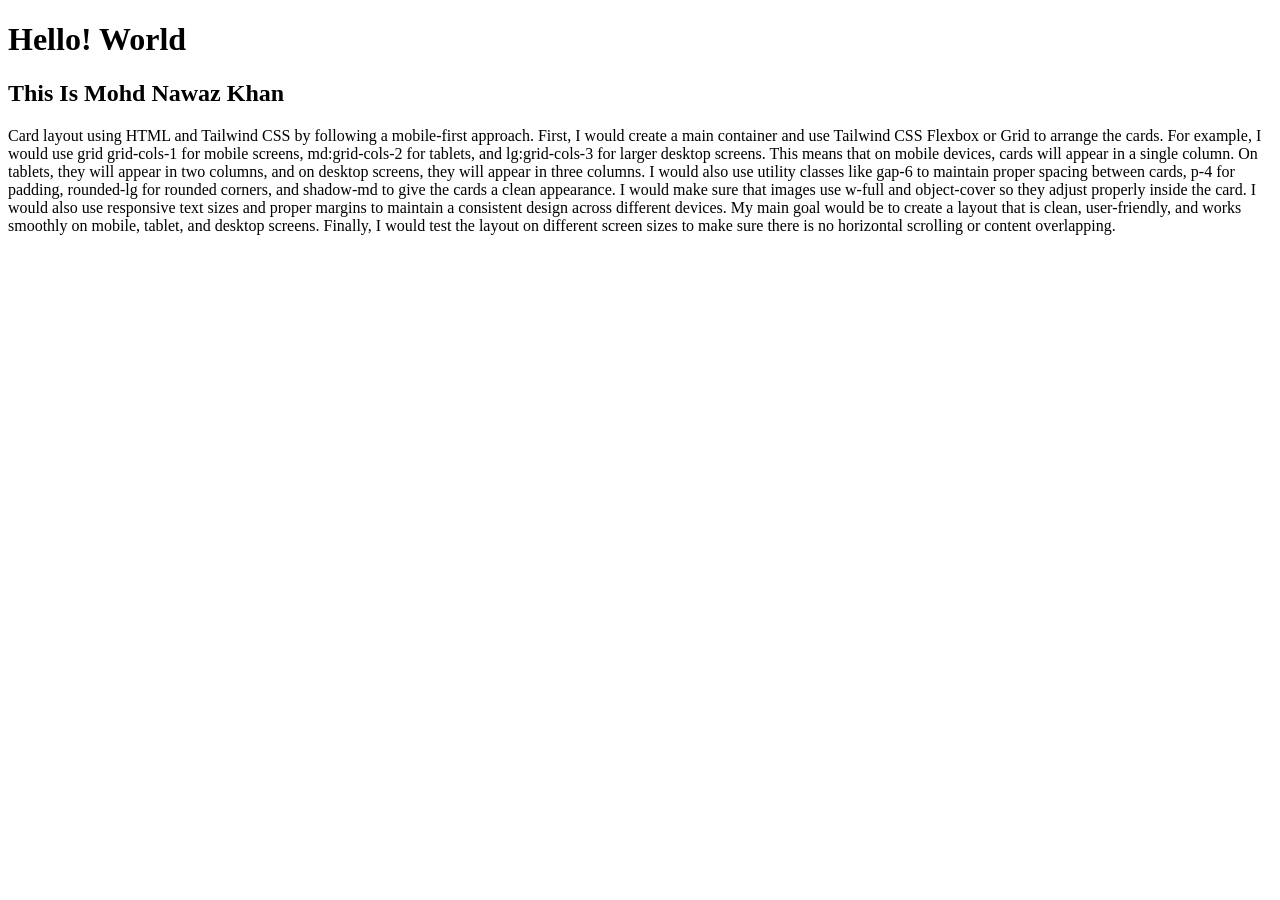
<file: HTML/index.html>
<!DOCTYPE html>
<html>
    <head>
        <Title>This is my First Code In HTML</Title>
    </head>

    <Body>
        <h1>Hello! World</h1>
        <h2>This Is Mohd Nawaz Khan</h2>
        <p>Card layout using HTML and Tailwind CSS by following a mobile-first approach.

First, I would create a main container and use Tailwind CSS Flexbox or Grid to arrange the cards.

For example, I would use grid grid-cols-1 for mobile screens, md:grid-cols-2 for tablets, and lg:grid-cols-3 for larger desktop screens.

This means that on mobile devices, cards will appear in a single column. On tablets, they will appear in two columns, and on desktop screens, they will appear in three columns.

I would also use utility classes like gap-6 to maintain proper spacing between cards, p-4 for padding, rounded-lg for rounded corners, and shadow-md to give the cards a clean appearance.

I would make sure that images use w-full and object-cover so they adjust properly inside the card.

I would also use responsive text sizes and proper margins to maintain a consistent design across different devices.

My main goal would be to create a layout that is clean, user-friendly, and works smoothly on mobile, tablet, and desktop screens.

Finally, I would test the layout on different screen sizes to make sure there is no horizontal scrolling or content overlapping.</p>
    </Body>
</html>
</file>
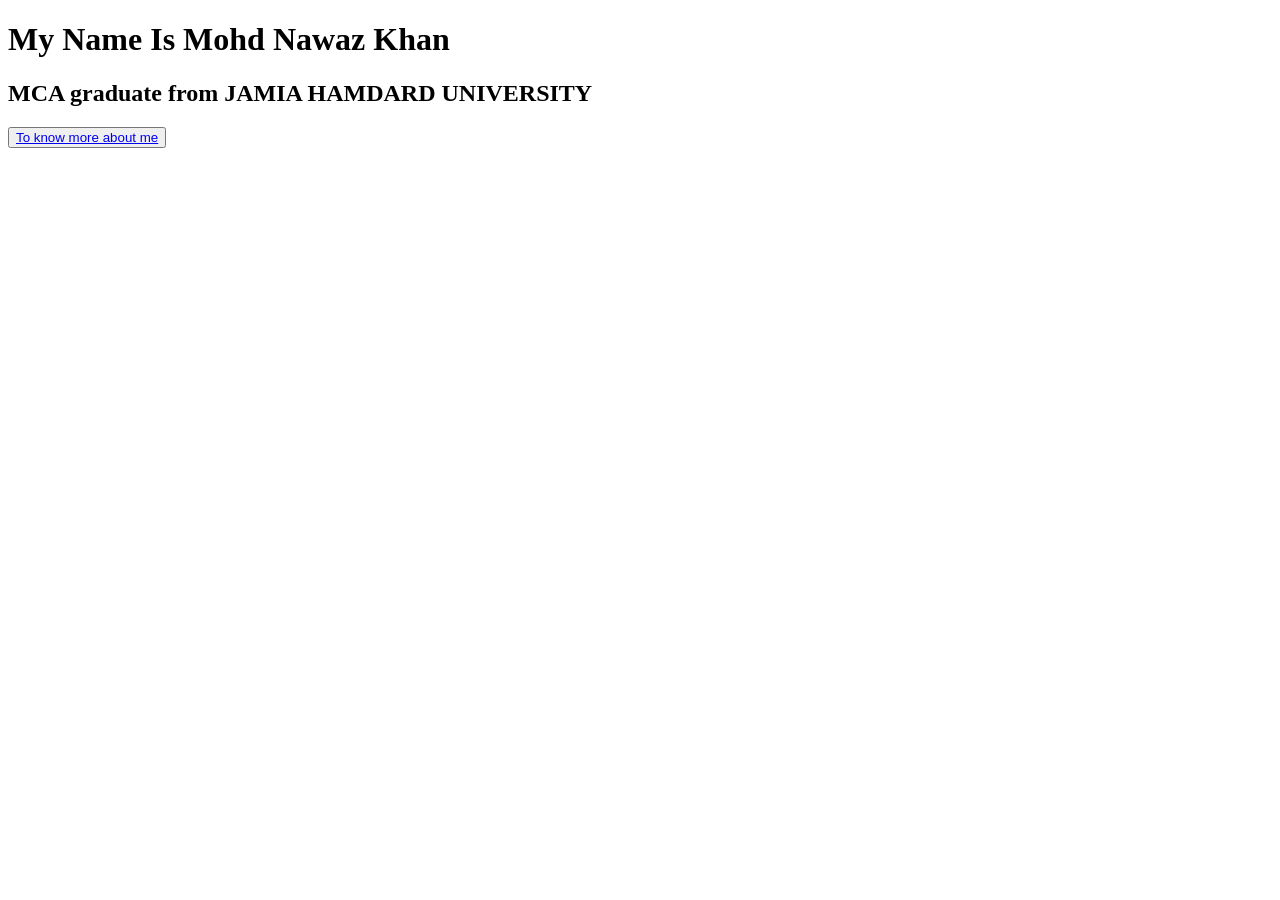
<file: HTML/01_intro.html>
<!DOCTYPE html>
<html lang="en">
<head>
    <meta charset="UTF-8">
    <meta name="viewport" content="width=device-width, initial-scale=1.0">
    <title>My Introduction</title>
</head>
<body>
    
    <h1>My Name Is Mohd Nawaz Khan</h1>
    <h2>MCA graduate from JAMIA HAMDARD UNIVERSITY</h2>
     <p>
    <button>
        <a href="https://www.linkedin.com/in/mohd-nawaz-khan">To know more about me</a>
        </button>
     </p>
</body>
</html>
</file>
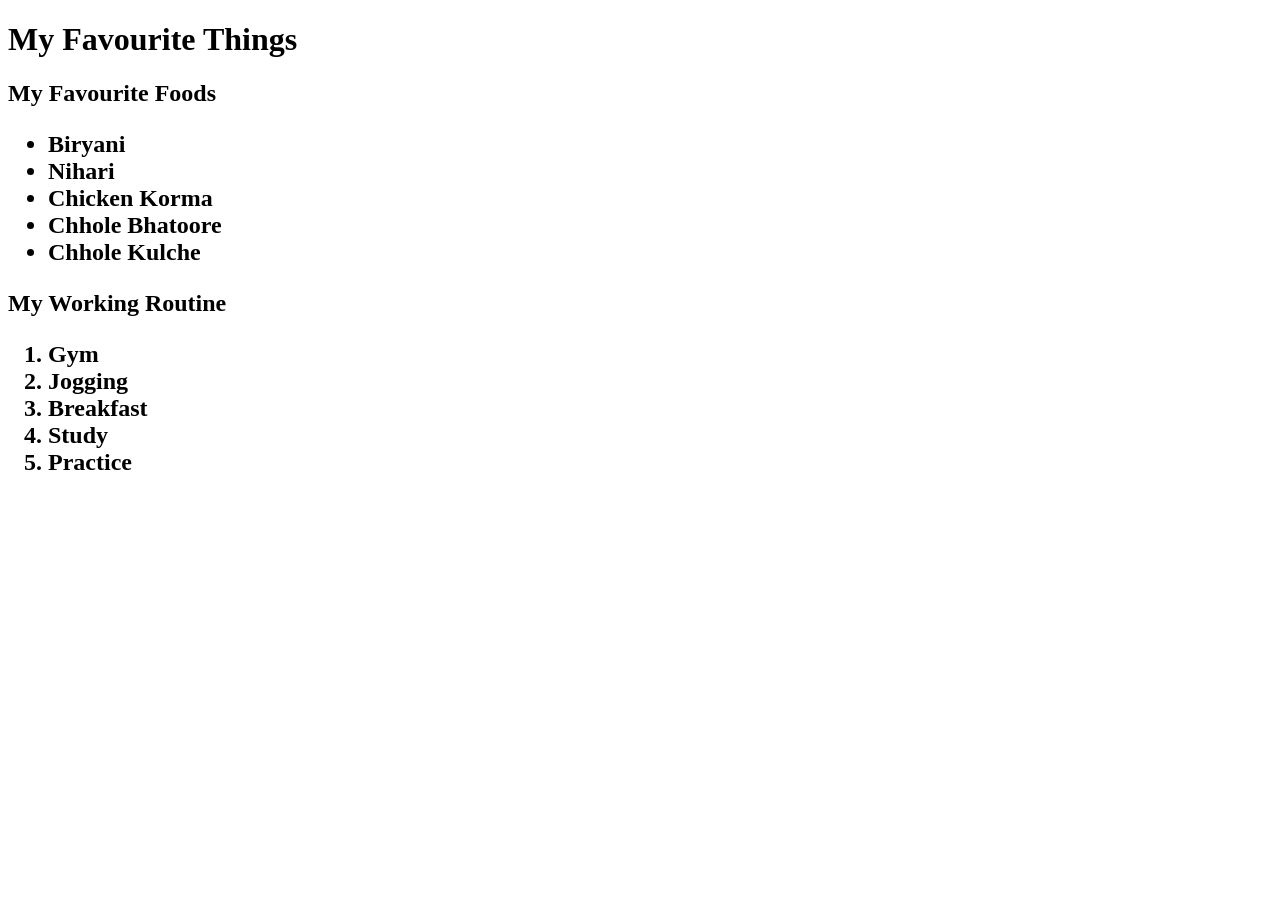
<file: HTML/02_heading_lists.html>
<!doctype html>
<html lang="en">
  <head>
    <meta charset="UTF-8" />
    <meta name="viewport" content="width=device-width, initial-scale=1.0" />
    <title>My Favourite Things</title>
  </head>
  <body>
    <h1>
      My Favourite Things

      <h2>
        My Favourite Foods
        <ul>
          <li>Biryani</li>
          <li>Nihari</li>
          <li>Chicken Korma</li>
          <li>Chhole Bhatoore</li>
          <li>Chhole Kulche</li>
        </ul>
      </h2>
    </h1>
    <h2>
      My Working Routine
      <ol>
        <li>Gym</li>
        <li>Jogging</li>
        <li>Breakfast</li>
        <li>Study</li>
        <li>Practice</li>
      </ol>
    </h2>
  </body>
</html>
</file>
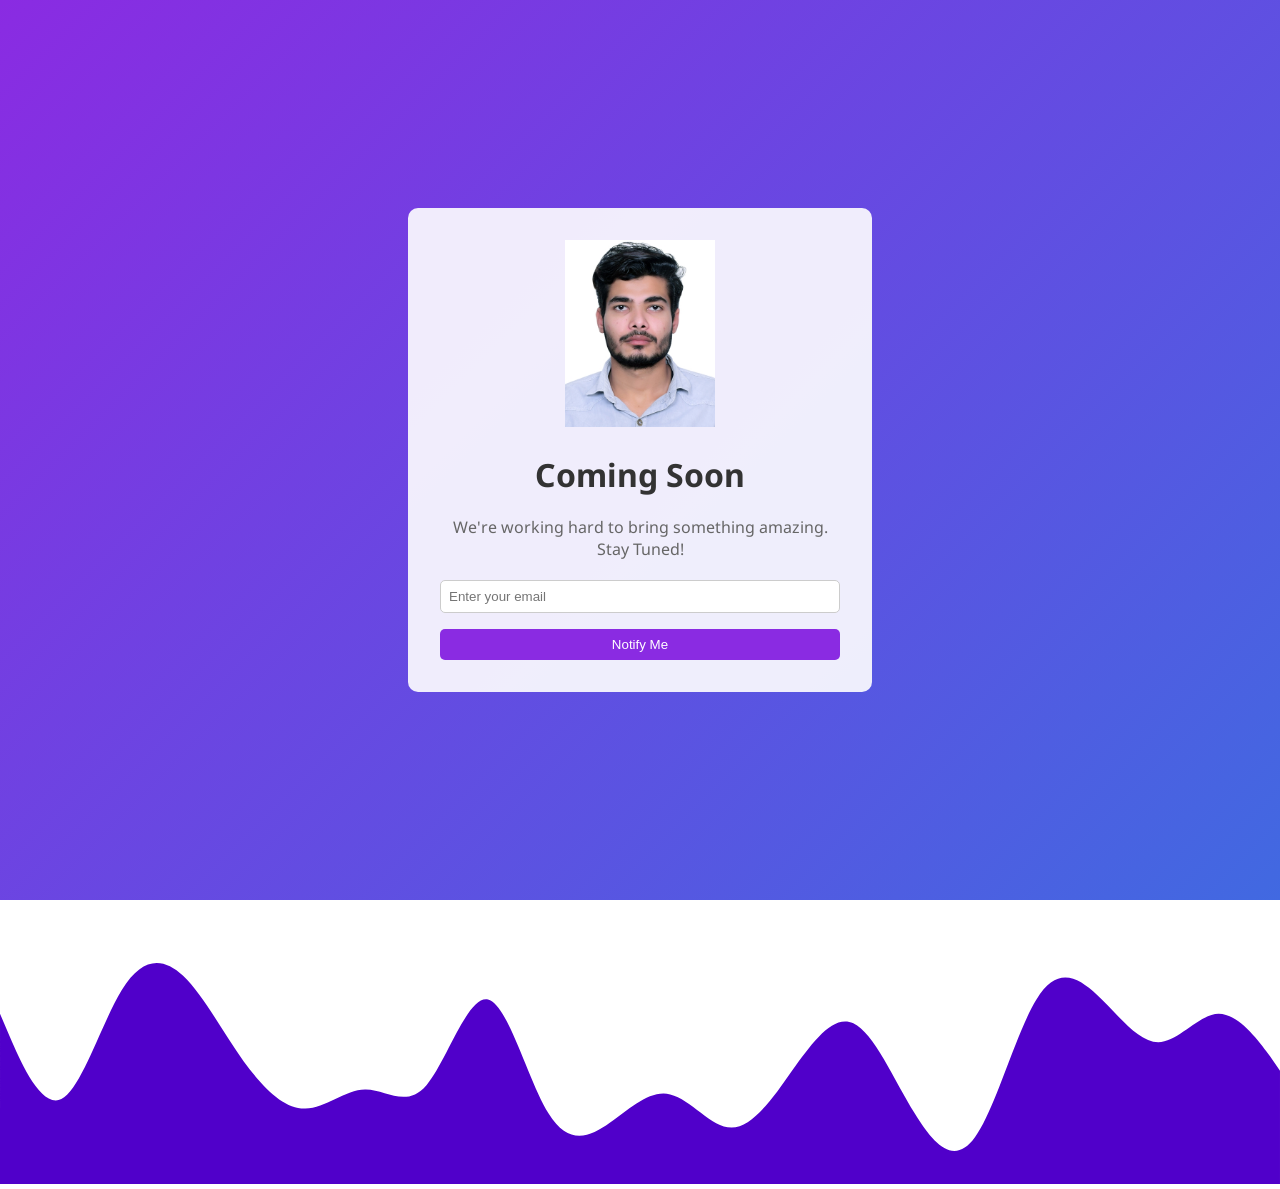
<file: HTML/coming_soon.html>
<!DOCTYPE html>
<html lang="en">
<head>
    <meta charset="UTF-8">
    <meta name="viewport" content="width=device-width, initial-scale=1.0">
    <title>Nawaz Landing Page</title>
    <link rel="stylesheet" href="../CSS/coming_soon.css">
</head>
<body>
 <div class="container">
    <div class="content">
        <img src="images/PHOTO.jpg" class="PHOTO" alt="Nawaz">
        <h1>Coming Soon</h1>
        <p>We're working hard to bring something amazing. Stay Tuned!</p>
        <form id="notify-form">
           <input type="email" placeholder="Enter your email" required/>
           <button type="submit">Notify Me</button> 
           </form>
    </div>
 </div>   
 <svg xmlns="http://www.w3.org/2000/svg" viewBox="0 0 1440 320"><path fill="#5000ca" fill-opacity="1" d="M0,128L11.4,154.7C22.9,181,46,235,69,224C91.4,213,114,139,137,101.3C160,64,183,64,206,85.3C228.6,107,251,149,274,181.3C297.1,213,320,235,343,234.7C365.7,235,389,213,411,213.3C434.3,213,457,235,480,208C502.9,181,526,107,549,112C571.4,117,594,203,617,240C640,277,663,267,686,250.7C708.6,235,731,213,754,218.7C777.1,224,800,256,823,256C845.7,256,869,224,891,192C914.3,160,937,128,960,138.7C982.9,149,1006,203,1029,240C1051.4,277,1074,299,1097,266.7C1120,235,1143,149,1166,112C1188.6,75,1211,85,1234,106.7C1257.1,128,1280,160,1303,160C1325.7,160,1349,128,1371,128C1394.3,128,1417,160,1429,176L1440,192L1440,320L1428.6,320C1417.1,320,1394,320,1371,320C1348.6,320,1326,320,1303,320C1280,320,1257,320,1234,320C1211.4,320,1189,320,1166,320C1142.9,320,1120,320,1097,320C1074.3,320,1051,320,1029,320C1005.7,320,983,320,960,320C937.1,320,914,320,891,320C868.6,320,846,320,823,320C800,320,777,320,754,320C731.4,320,709,320,686,320C662.9,320,640,320,617,320C594.3,320,571,320,549,320C525.7,320,503,320,480,320C457.1,320,434,320,411,320C388.6,320,366,320,343,320C320,320,297,320,274,320C251.4,320,229,320,206,320C182.9,320,160,320,137,320C114.3,320,91,320,69,320C45.7,320,23,320,11,320L0,320Z"></path></svg>
</body>
</html>
</file>
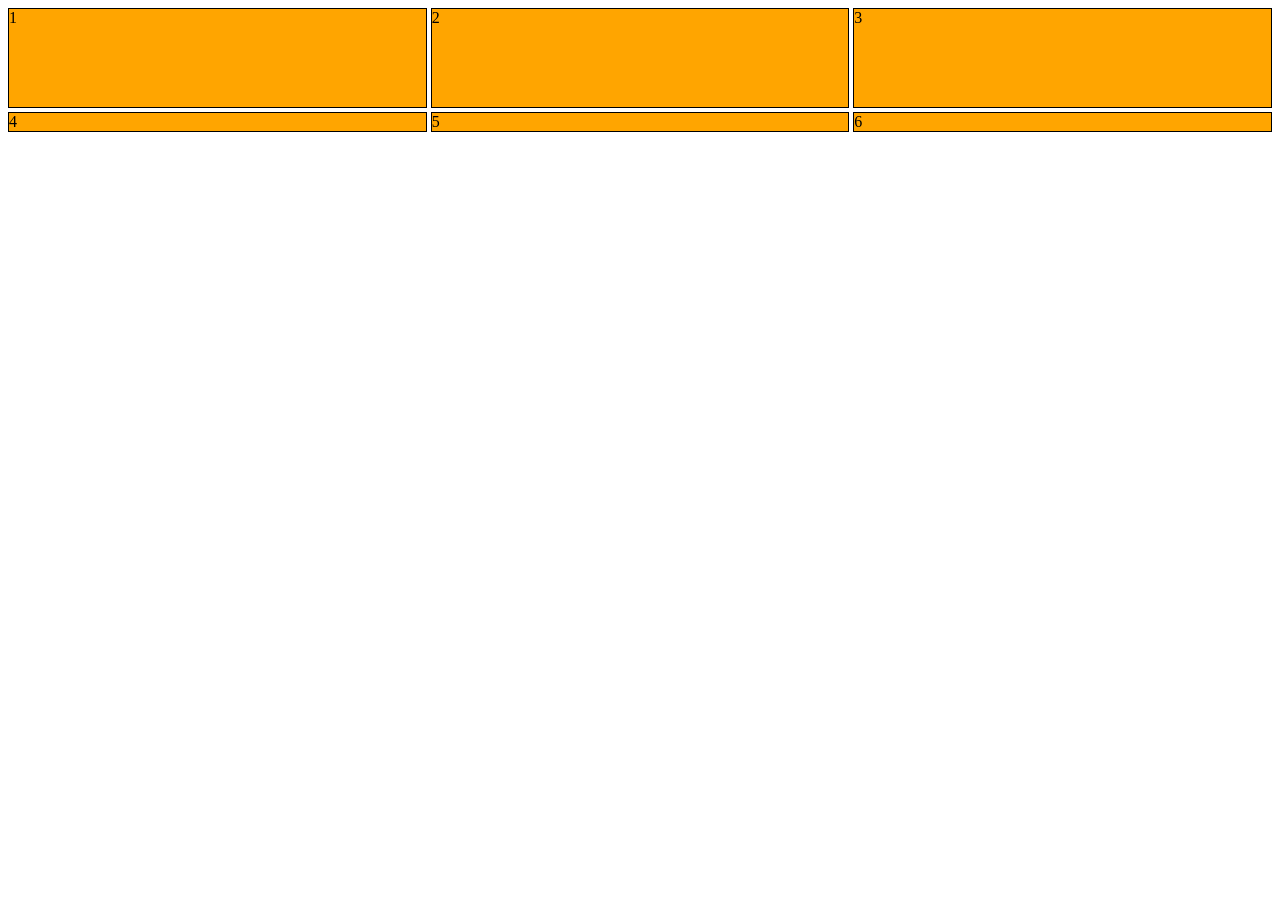
<file: HTML/grid.html>
<!DOCTYPE html>
<html lang="en">
<head>
    <meta charset="UTF-8">
    <meta name="viewport" content="width=device-width, initial-scale=1.0">
    <title>Grid Introduction</title>
    <style>
        .grid-container{
            display: grid;
            grid-template-columns: 1fr 1fr 1fr;
            grid-template-rows: 100px ;
            gap: 4px;
        }
        .item{
            background-color:orange;
            border: 1px solid black;
        }
        .item1{
            grid-column: 1/3;
            grid-row: 2/3;
        }
        .item2{
            grid-column: 3/6;
            grid-row: 3/5;
        }
    </style>
</head>
<body>
    <div class="grid-container">
        <div class="item">1</div>
        <div class="item">2</div>
        <div class="item">3</div>
        <div class="item">4</div>
        <div class="item">5</div>
        <div class="item">6</div>
    </div>
</body>
</html>
</file>
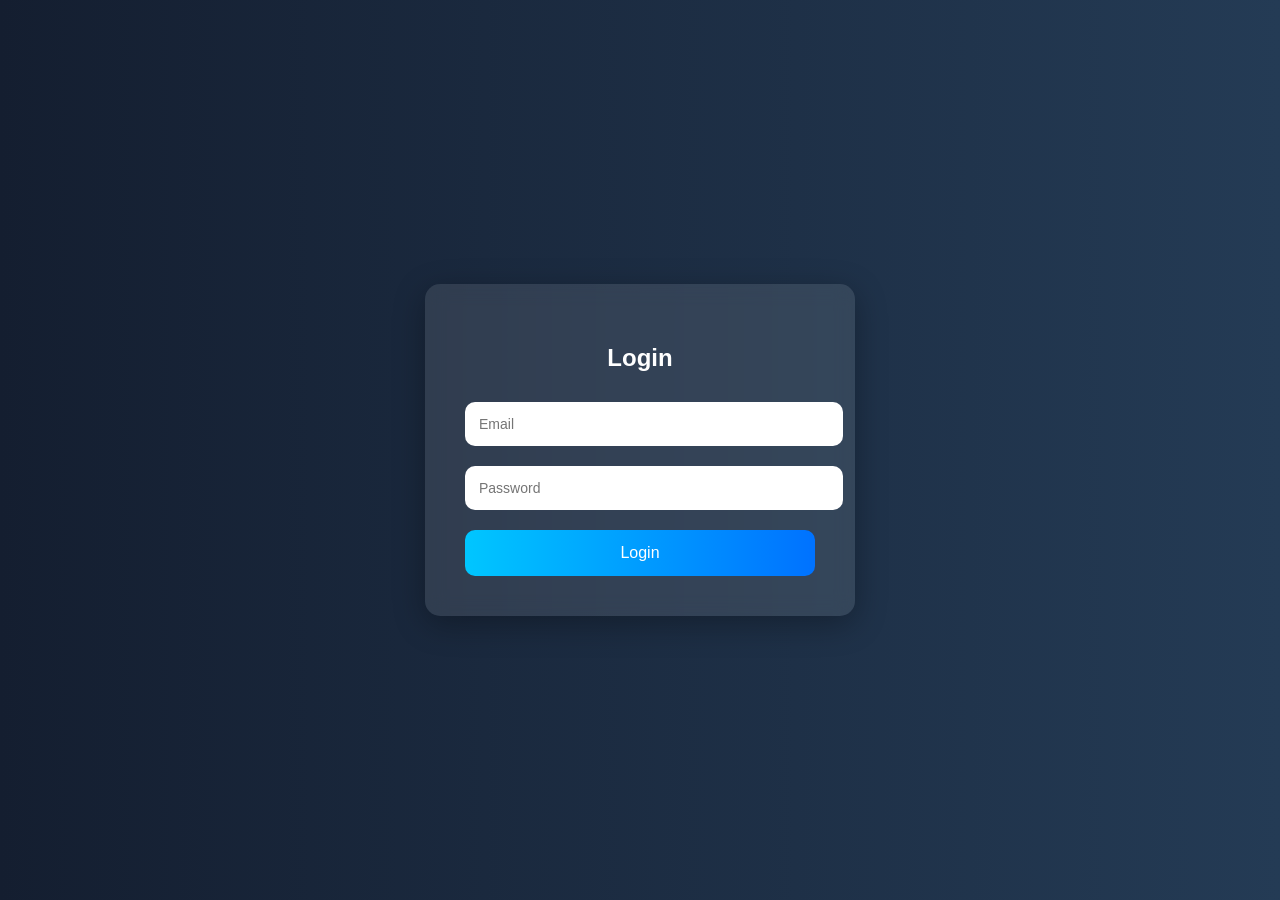
<file: HTML/login.html>
<!DOCTYPE html>
<html>
<head>
    <meta charset="UTF-8">
    <meta name="viewport" content="width=device-width, initial-scale=1.0">
    <title> Login</title>
    <link rel="stylesheet" href="../CSS/login.css">
</head>
<body>

<div class="wrapper">
    <form class="login-form">

        <h2>Login</h2>

        <div class="input-box">
            <input type="email" placeholder="Email" required>
        </div>

        <div class="input-box">
            <input type="password" placeholder="Password" required>
        </div>

        <button type="submit">Login</button>

    </form>
</div>

</body>
</html>
</file>
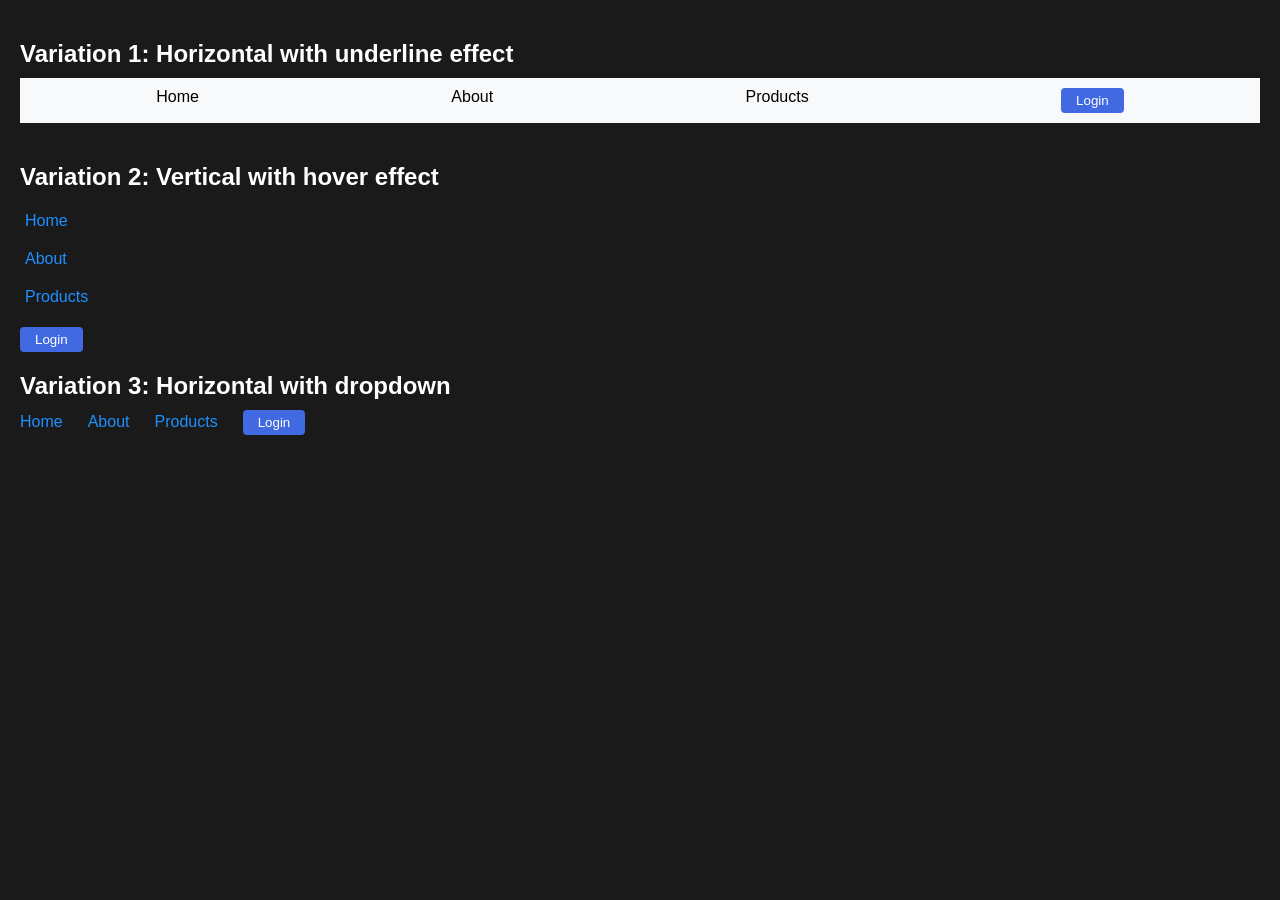
<file: HTML/navbar.html>
<!DOCTYPE html>
<html lang="en">
<head>
<meta charset="UTF-8">
<meta name="viewport" content="width=device-width, initial-scale=1.0">
<title>Navigation Bar Variation</title>

<style>
body{
    font-family:Arial, Helvetica, sans-serif;
    margin: 0;
    padding: 20px;
    background-color: #1a1a1a;
    color: white;
}

.Nav-Container{
    margin-bottom: 40px;
}

h2{
    margin-bottom: 10px;
}

/* ================= Variation 1 ================= */

.nav1{
   background-color: #f8f9fa;
   padding: 10px;
}

.nav1 ul{
    list-style-type:none;
    margin: 0;
    padding: 0;
    display: flex;
    justify-content: space-around;
}

.nav1 a{
    text-decoration: none;
    color: black;
    position: relative;
}

.nav1 a::after{
    content:"";
    position:absolute;
    left:0;
    bottom:-3px;
    width:0;
    height:2px;
    background:black;
    transition:0.3s;
}

.nav1 a:hover::after{
    width:100%;
}

.login-btn{
    background:royalblue;
    color:white;
    border:none;
    padding:5px 15px;
    border-radius:4px;
}

/* ================= Variation 2 ================= */

.nav2 ul{
    list-style:none;
    padding:0;
}

.nav2 li{
    margin:10px 0;
}

.nav2 a{
    text-decoration:none;
    color:dodgerblue;
    display:block;
    padding:5px;
    transition:0.3s;
}

.nav2 a:hover{
    background:#333;
    padding-left:15px;
}
/* ================= Variation 3 ================= */

.nav3 ul{
    list-style:none;
    padding:0;
    margin:0;
    display:flex;              /* 👈 makes horizontal */
    align-items:center;
    gap:25px;
}

.nav3 li{
    position:relative;
}

.nav3 a{
    text-decoration:none;
    color:dodgerblue;
    padding:5px 0;
}

.nav3 a:hover{
    color:white;
}

/* Dropdown */
.dropdown-content{
    display:none;
    position:absolute;
    top:30px;
    left:0;
    background:#222;
    padding:10px 0;
    min-width:120px;
}

.dropdown-content a{
    display:block;
    padding:8px 15px;
    color:white;
}

.dropdown-content a:hover{
    background:#333;
}

/* Show dropdown on hover */
.nav3 li:hover .dropdown-content{
    display:block;
}

</style>
</head>

<body>

<div class="Nav-Container">
<h2>Variation 1: Horizontal with underline effect</h2>
<nav class="nav1">
<ul>
<li><a href="#">Home</a></li>
<li><a href="#">About</a></li>
<li><a href="#">Products</a></li>
<li><button class="login-btn">Login</button></li>
</ul>
</nav>
</div>

<h2>Variation 2: Vertical with hover effect</h2>
<nav class="nav2">
<ul>
<li><a href="#">Home</a></li>
<li><a href="#">About</a></li>
<li><a href="#">Products</a></li>
</ul>
<button class="login-btn">Login</button>
</nav>

<h2>Variation 3: Horizontal with dropdown</h2>
<nav class="nav3">
<ul>
<li><a href="#">Home</a></li>
<li>
<a href="#">About</a>
<div class="dropdown-content">
<a href="#">Our Story</a>
<a href="#">Team</a>
<a href="#">Contact</a>
</div>
</li>
<li><a href="#">Products</a></li>
<li><button class="login-btn">Login</button></li>
</ul>
</nav>

</body>
</html>
</file>
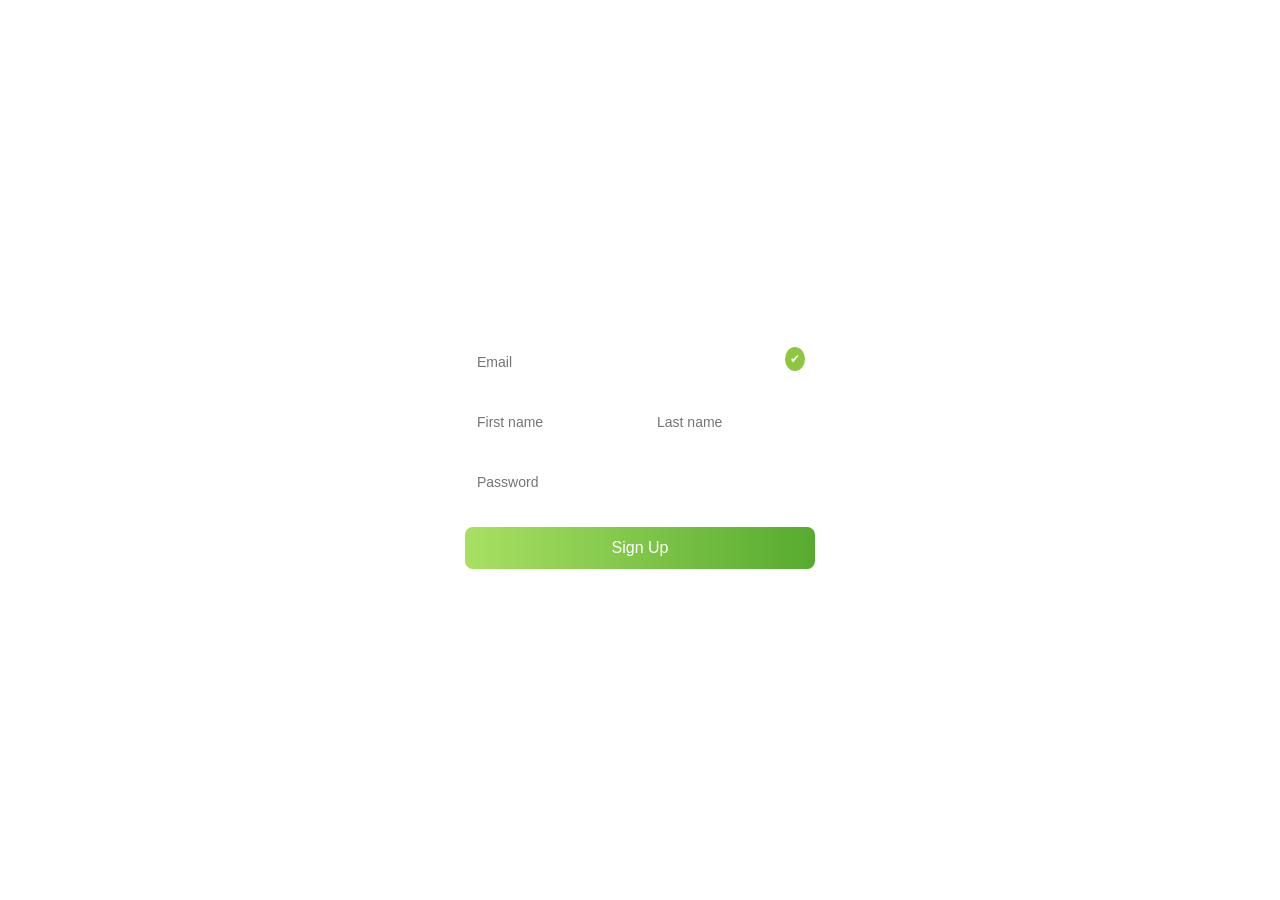
<file: HTML/signup.html>
<!DOCTYPE html>
<html>
<head>
    <meta charset="UTF-8">
    <meta name="viewport" content="width=device-width, initial-scale=1.0">
    <title>Sign Up</title>
    <link rel="stylesheet" href="../CSS/signup.css">
</head>
<body>

    <div class="background"></div>

    <div class="form-container">
        <form>

            <div class="input-group email-group">
                <input type="email" placeholder="Email" required>
                <span class="check">✔</span>
            </div>

            <div class="row">
                <input type="text" placeholder="First name" required>
                <input type="text" placeholder="Last name" required>
            </div>

            <input type="password" placeholder="Password" required>

            <button type="submit">Sign Up</button>

        </form>
    </div>

</body>
</file>
<file: CSS/coming_soon.css>
@import url('https://fonts.googleapis.com/css2?family=Noto+Sans:ital,wght@0,100..900;1,100..900&display=swap');
body,
html{
    margin: 0;
    padding: 0;
    font-family: "Noto Sans", sans-serif;
    height: 100%;
}
.container{
    background: linear-gradient(135deg, #8a2be2, #4169e1);
    display: flex;
    justify-content: center;
    align-items: center;
    height: 100%;
}
.content{
    text-align: center;
    background-color: rgba(255, 255, 255,0.9);
    padding: 2rem;
    border-radius: 10px;
    max-width: 400px;
}
.PHOTO{
    width: 150px;
    /*height: 75px;*/
    object-fit: contain;
}
h1{
    color: #333;
    margin-bottom: 20px;
}
p{
    color: #666;
    margin-bottom: 20px;
}
form{
    display: flex;
    flex-direction: column;
}
input[type="email"]{
    padding: 0.5rem;
    border-radius: 5px;
    border: 1px solid #ccc;
    margin-bottom: 1rem;
}
button{
    padding: 0.5rem;
    background-color: #8a2be2;
    color: #fff;
    border: none;
    border-radius: 5px;
    cursor: pointer;
    transition: background-color 0.9s
    ease-in-out

}
button:hover{
    background-color: #000000;
}
</file>
<file: CSS/login.css>
body {
    margin: 0;
    font-family: Arial, sans-serif;
    height: 100vh;
    display: flex;
    justify-content: center;
    align-items: center;
    background: linear-gradient(to right, #141e30, #243b55);
}

/* Glass container */
.login-form {
    width: 350px;
    padding: 40px;
    border-radius: 15px;
    backdrop-filter: blur(10px);
    background: rgba(255,255,255,0.1);
    box-shadow: 0 8px 32px rgba(0,0,0,0.3);
    text-align: center;
}

h2 {
    color: white;
    margin-bottom: 30px;
}

.input-box {
    margin-bottom: 20px;
}

.input-box input {
    width: 100%;
    padding: 14px;
    border-radius: 10px;
    border: none;
    outline: none;
    font-size: 14px;
}

button {
    width: 100%;
    padding: 14px;
    border-radius: 10px;
    border: none;
    background: linear-gradient(to right, #00c6ff, #0072ff);
    color: white;
    font-size: 16px;
    cursor: pointer;
    transition: 0.3s;
}

button:hover {
    transform: scale(1.05);
}
</file>
<file: CSS/signup.css>
/* Full background */
body {
    margin: 0;
    font-family: Arial, sans-serif;
    height: 100vh;
    display: flex;
    justify-content: center;
    align-items: center;
    background: url("https://images.unsplash.com/photo-1522202176988-66273c2fd55f") no-repeat center center/cover;
}

/* Glass container */
.form-container {
    backdrop-filter: blur(10px);
    background: rgba(255, 255, 255, 0.2);
    padding: 40px;
    border-radius: 15px;
    width: 350px;
}

/* Input styling */
input {
    width: 100%;
    padding: 12px;
    margin: 10px 0;
    border-radius: 8px;
    border: none;
    outline: none;
    font-size: 14px;
}

/* Side by side row */
.row {
    display: flex;
    gap: 10px;
}

.row input {
    width: 50%;
}

/* Email tick icon */
.email-group {
    position: relative;
}

.check {
    position: absolute;
    right: 10px;
    top: 15px;
    background: #8dc63f;
    color: white;
    border-radius: 50%;
    padding: 5px;
    font-size: 12px;
}

/* Button */
button {
    width: 100%;
    padding: 12px;
    margin-top: 15px;
    border: none;
    border-radius: 8px;
    background: linear-gradient(to right, #a8e063, #56ab2f);
    color: white;
    font-size: 16px;
    cursor: pointer;
    transition: 0.3s;
}

button:hover {
    opacity: 0.9;
}
</file>
